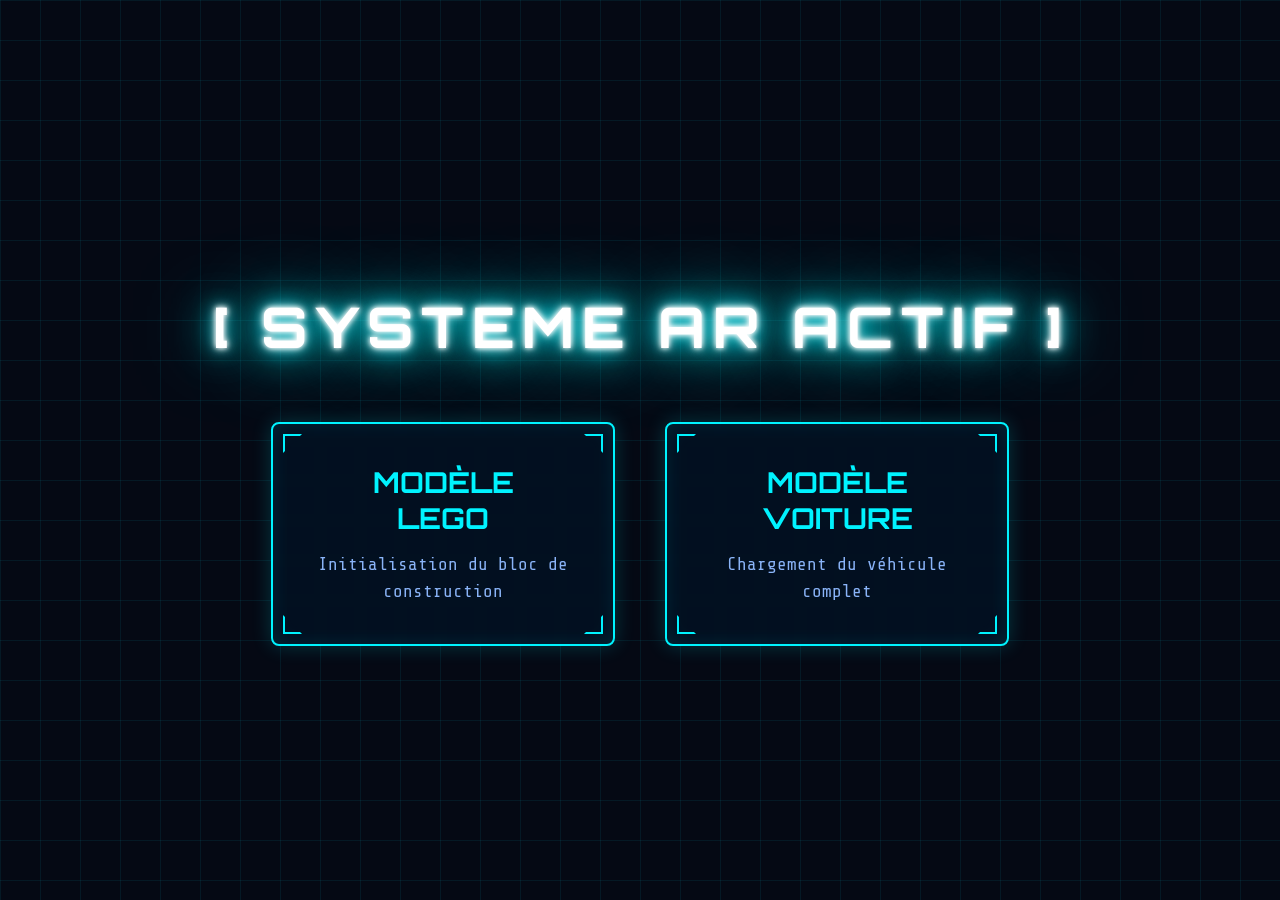
<file: index.html>
<!DOCTYPE html>
<html lang="fr">
<head>
    <meta charset="UTF-8">
    <meta name="viewport" content="width=device-width, initial-scale=1.0">
    <title>HUB AR | TERMINAL</title>
    <style>
        /* Importation de polices futuristes depuis Google Fonts */
        @import url('https://fonts.googleapis.com/css2?family=Orbitron:wght@500;700&family=Share+Tech+Mono&display=swap');

        :root {
            --neon-color: #00f3ff;
            --bg-color: #050914;
            --card-bg: rgba(0, 20, 40, 0.6);
        }

        body {
            margin: 0;
            padding: 0;
            background-color: var(--bg-color);
            /* Création d'une grille de fond façon cyberespace */
            background-image: 
                linear-gradient(rgba(0, 243, 255, 0.07) 1px, transparent 1px),
                linear-gradient(90deg, rgba(0, 243, 255, 0.07) 1px, transparent 1px);
            background-size: 40px 40px;
            color: white;
            font-family: 'Share Tech Mono', monospace;
            display: flex;
            flex-direction: column;
            align-items: center;
            justify-content: center;
            min-height: 100vh;
            overflow: hidden;
        }

        /* Titre principal avec effet de lueur */
        h1 {
            font-family: 'Orbitron', sans-serif;
            font-size: 3.5rem;
            text-transform: uppercase;
            letter-spacing: 8px;
            color: #fff;
            text-shadow: 
                0 0 5px #fff,
                0 0 10px #fff,
                0 0 20px var(--neon-color),
                0 0 40px var(--neon-color),
                0 0 80px var(--neon-color);
            margin-bottom: 60px;
            text-align: center;
            animation: pulse 2s infinite alternate;
        }

        @keyframes pulse {
            0% { opacity: 0.8; text-shadow: 0 0 20px var(--neon-color); }
            100% { opacity: 1; text-shadow: 0 0 40px var(--neon-color), 0 0 80px var(--neon-color); }
        }

        /* Conteneur des boutons/cartes */
        .container {
            display: flex;
            gap: 50px;
            flex-wrap: wrap;
            justify-content: center;
            z-index: 10;
        }

        /* Style des cartes de redirection */
        .card {
            background: var(--card-bg);
            border: 2px solid var(--neon-color);
            border-radius: 8px;
            padding: 40px 30px;
            width: 280px;
            text-align: center;
            text-decoration: none;
            color: white;
            position: relative;
            overflow: hidden;
            backdrop-filter: blur(5px);
            box-shadow: inset 0 0 20px rgba(0, 243, 255, 0.1), 0 0 20px rgba(0, 243, 255, 0.2);
            transition: all 0.3s ease-out;
            cursor: pointer;
        }

        /* Animation de scan à l'intérieur de la carte */
        .card::after {
            content: '';
            position: absolute;
            top: -100%;
            left: 0;
            width: 100%;
            height: 50px;
            background: linear-gradient(to bottom, transparent, rgba(0, 243, 255, 0.4), transparent);
            animation: scanline 4s linear infinite;
            opacity: 0.5;
        }

        @keyframes scanline {
            0% { top: -100%; }
            100% { top: 200%; }
        }

        /* Effet au survol (Hover) */
        .card:hover {
            transform: translateY(-10px) scale(1.05);
            box-shadow: inset 0 0 30px rgba(0, 243, 255, 0.4), 0 0 40px var(--neon-color);
            background: rgba(0, 40, 80, 0.8);
        }

        .card:hover h2 {
            color: #fff;
            text-shadow: 0 0 10px var(--neon-color), 0 0 20px var(--neon-color);
        }

        /* Typographie à l'intérieur des cartes */
        .card h2 {
            font-family: 'Orbitron', sans-serif;
            font-size: 1.8rem;
            margin: 0 0 15px 0;
            color: var(--neon-color);
            transition: 0.3s;
            text-transform: uppercase;
        }

        .card p {
            font-size: 1.1rem;
            margin: 0;
            color: #8ab4f8;
            line-height: 1.5;
        }

        /* Décorations d'angles façon UI futuriste */
        .corner {
            position: absolute;
            width: 15px;
            height: 15px;
            border: 2px solid transparent;
        }
        .card .tl { top: 10px; left: 10px; border-top-color: var(--neon-color); border-left-color: var(--neon-color); }
        .card .tr { top: 10px; right: 10px; border-top-color: var(--neon-color); border-right-color: var(--neon-color); }
        .card .bl { bottom: 10px; left: 10px; border-bottom-color: var(--neon-color); border-left-color: var(--neon-color); }
        .card .br { bottom: 10px; right: 10px; border-bottom-color: var(--neon-color); border-right-color: var(--neon-color); }

    </style>
</head>
<body>

    <h1>[ SYSTEME AR ACTIF ]</h1>

    <div class="container">
        <!-- Lien vers le modèle LEGO -->
        <a href="Lego.html" class="card">
            <div class="corner tl"></div><div class="corner tr"></div>
            <div class="corner bl"></div><div class="corner br"></div>
            <h2>Modèle<br>LEGO</h2>
            <p>Initialisation du bloc de construction</p>
        </a>

        <!-- Lien vers le modèle Voiture -->
        <a href="VoitureComplete.html" class="card">
            <div class="corner tl"></div><div class="corner tr"></div>
            <div class="corner bl"></div><div class="corner br"></div>
            <h2>Modèle<br>Voiture</h2>
            <p>Chargement du véhicule complet</p>
        </a>
    </div>

</body>
</html>
</file>
